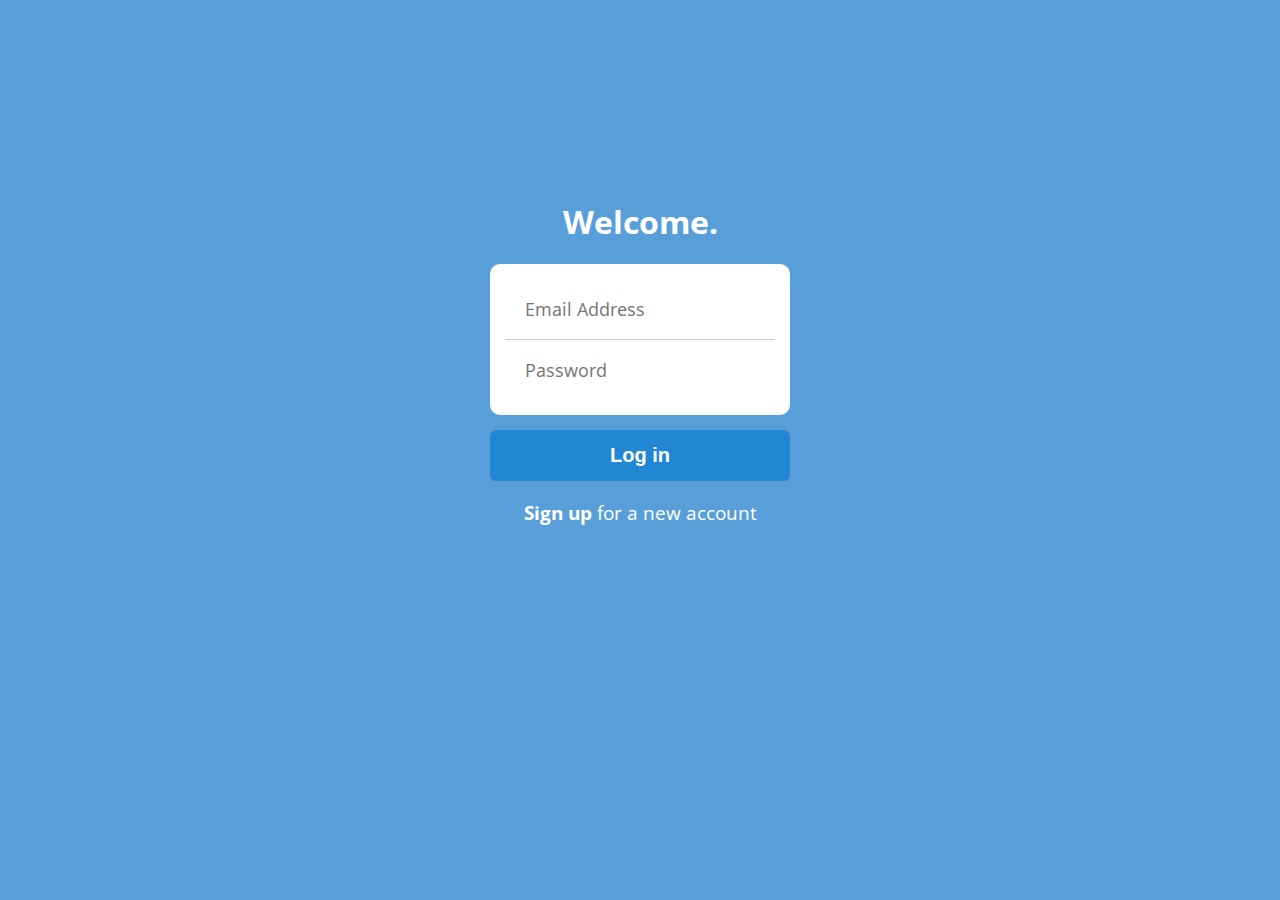
<file: login page #1/index.html>
<!DOCTYPE html>
<html lang="en">
  <head>
    <meta charset="UTF-8" />
    <meta name="viewport" content="width=device-width, initial-scale=1.0" />
    <title>Login</title>
    <link rel="stylesheet" href="style.css" />
    <link rel="preconnect" href="https://fonts.googleapis.com" />
    <link rel="preconnect" href="https://fonts.gstatic.com" crossorigin />
    <link
      href="https://fonts.googleapis.com/css2?family=Open+Sans:wght@300;700&display=swap"
      rel="stylesheet"
    />
    <link
      rel="stylesheet"
      href="https://cdnjs.cloudflare.com/ajax/libs/font-awesome/4.2.0/css/font-awesome.css"
      integrity="sha512-YTuMx+CIxXa1l+j5aDPm98KFbVcYFNhlr2Auha3pwjHCF1lLbY9/ITQQlsUzdM1scW45kHC5KNib4mNa1IFvJg=="
      crossorigin="anonymous"
      referrerpolicy="no-referrer"
    />
  </head>

  <body>
    <div id="container">
      <!-- Header Section -->
      <div id="header">
        <div class="logo"><i class="fa fa-weibo" aria-hidden="true"></i></div>
        <h1>Welcome.</h1>
      </div>

      <!-- Login Form Section -->
      <div id="loginform">
        <form id="login-form">
          <div class="containerfields">
            <input
              type="email"
              id="email"
              placeholder="Email Address"
              required
            />
            <input
              type="password"
              id="password"
              placeholder="Password"
              required
            />
          </div>
          <input type="submit" value="Log in" />
        </form>
      </div>

      <!-- Footer Section -->
      <div id="footer">
        <p><a href="#">Sign up</a> for a new account</p>
      </div>
    </div>
  </body>
</html>
</file>
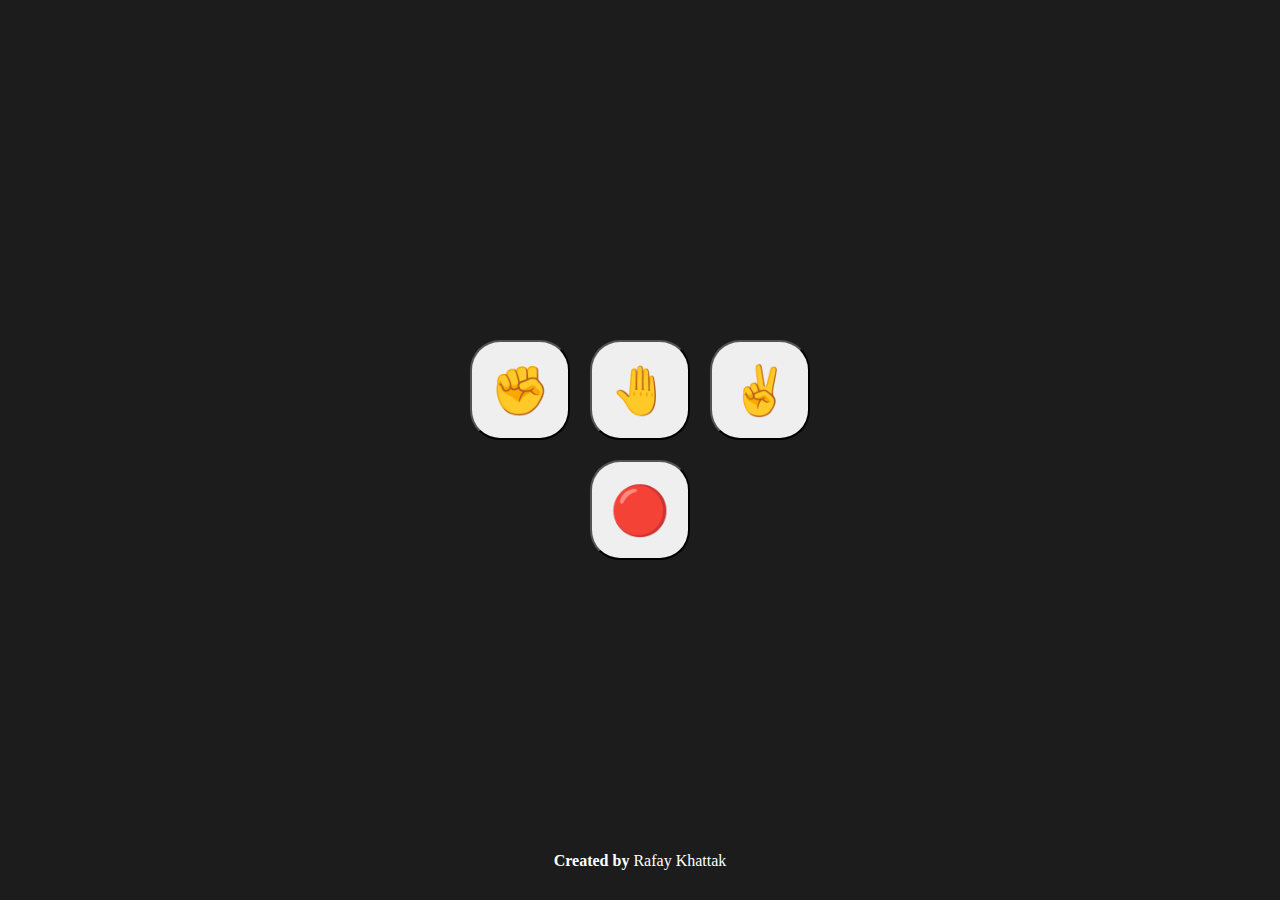
<file: Rock-Paper-Scissor/index.html>
<!DOCTYPE html>
<html>
  <head>
    <meta charset="utf-8" />
    <meta name="viewport" content="width=device-width" />
    <title>Rock✊ Paper🤚 Scissor✌️</title>
    <link
      rel="icon"
      href="https://encrypted-tbn0.gstatic.com/images?q=tbn:ANd9GcTO92V_DcavHhzAP2RaHoadMeuShOcts29YUTtAkHSuyWl4LCiXG_VGpKKTYiS_P5ytd80&usqp=CAU"
      type="image/x-icon"
    />
    <link href="style.css" rel="stylesheet" type="text/css" />
  </head>

  <body>
    <div class="wrapper">
      <div class="buttons">
        <button class="rpsButton" value="Rock">✊</button>
        <button class="rpsButton" value="Paper">🤚</button>
        <button class="rpsButton" value="Scissors">✌️</button>
      </div>
      <div class="resultContainer">
        <div id="player-score"></div>
        <div id="hands"></div>
        <div id="result"></div>
        <button id="endGameButton">🔴</button>
      </div>
      <footer id="footer">
        <p>
          <strong>Created by</strong>
          <a href="https://www.linkedin.com/in/rafaykhattak/">Rafay Khattak</a>
        </p>
      </footer>
    </div>

    <script src="script.js"></script>
  </body>
</html>
</file>
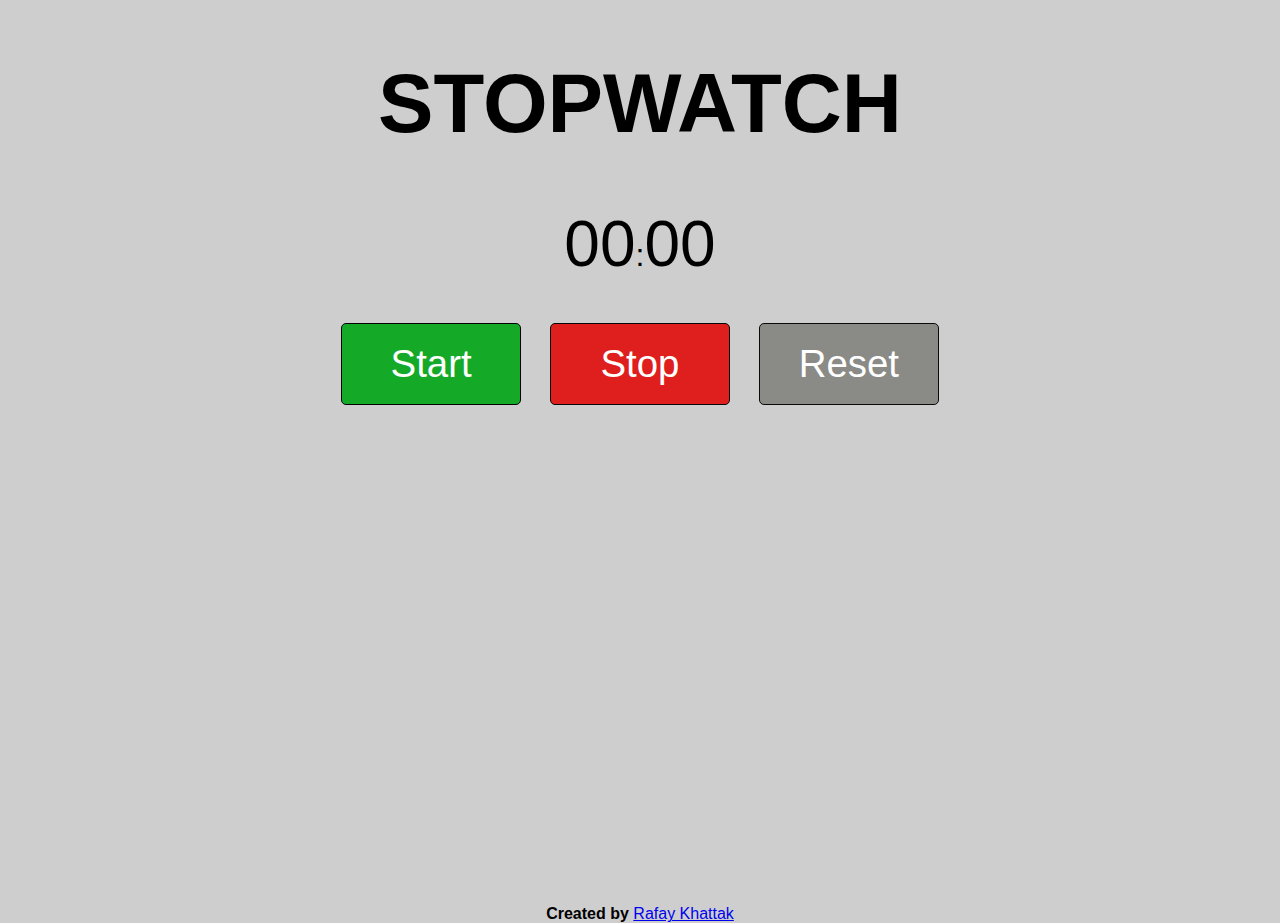
<file: Stopwatch/index.html>
<!DOCTYPE html>
<html lang="en">
  <head>
    <meta charset="UTF-8" />
    <meta name="viewport" content="width=device-width, initial-scale=1.0" />
    <title>Stopwatch</title>
    <link
      rel="icon"
      href="https://img.freepik.com/premium-vector/stopwatch-logo-icon_414847-364.jpg?w=2000"
      type="image/x-icon"
    />
    <link rel="stylesheet" href="style.css" />
    <!-- Linking external CSS file -->
  </head>
  <body>
    <div class="wrapper">
      <h1>Stopwatch</h1>
      <p><span id="seconds">00</span>:<span id="milliseconds">00</span></p>
      <!-- Displaying seconds and milliseconds -->
      <button id="start-btn">Start</button>
      <!-- Button to start the stopwatch -->
      <button id="stop-btn">Stop</button>
      <!-- Button to stop the stopwatch -->
      <button id="reset-btn">Reset</button>
      <!-- Button to reset the stopwatch -->
    </div>
    <footer id="footer">
      <p>
        <strong>Created by</strong>
        <a href="https://www.linkedin.com/in/rafaykhattak/">Rafay Khattak</a>
      </p>
    </footer>
    <script src="script.js"></script>
    <!-- Linking external JavaScript file -->
  </body>
</html>
</file>
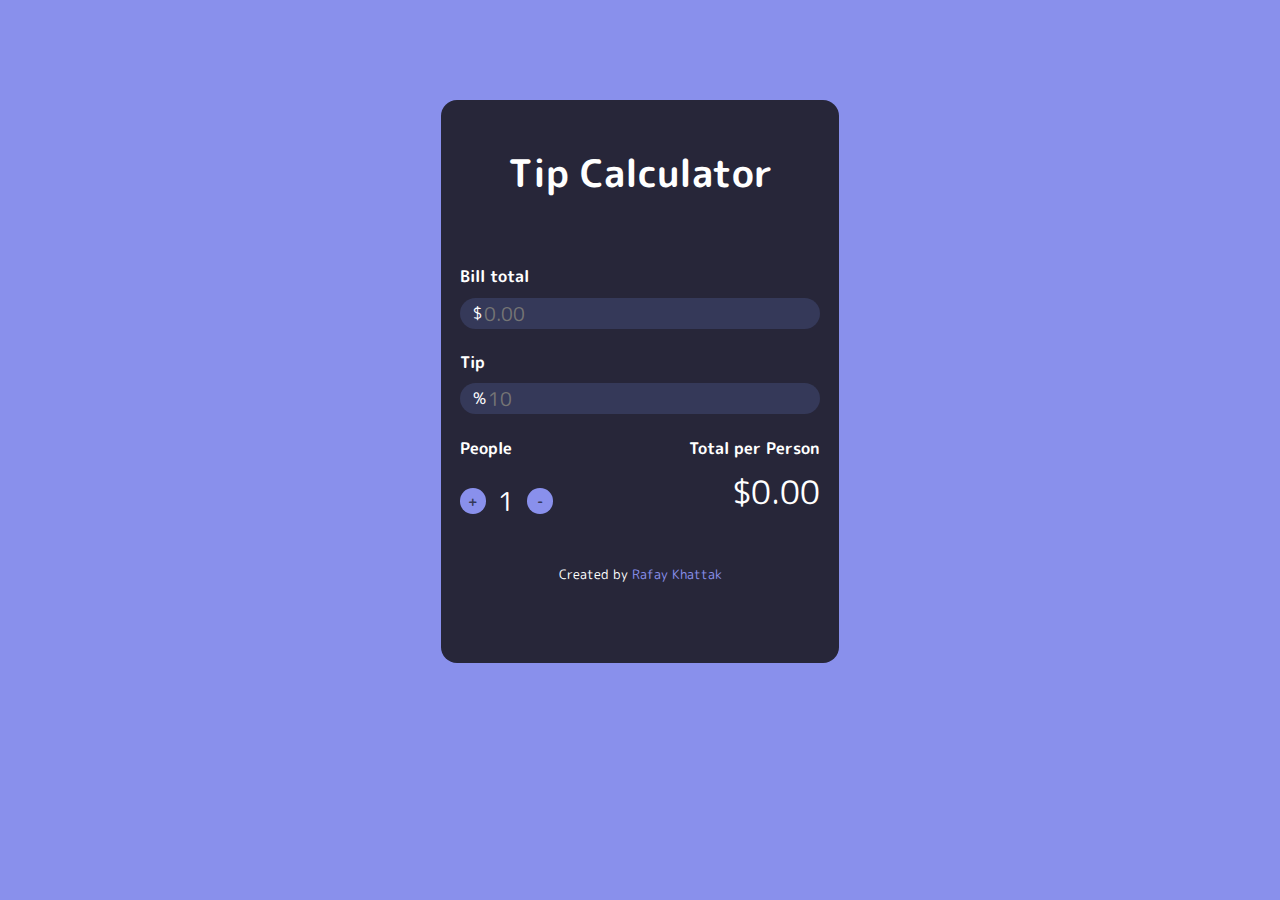
<file: Tip Calculator/index.html>
<!DOCTYPE html>
<html lang="en">

<head>
  <meta charset="UTF-8" />
  <link rel="preconnect" href="https://fonts.googleapis.com" />
  <link rel="preconnect" href="https://fonts.gstatic.com" crossorigin />
  <link href="https://fonts.googleapis.com/css2?family=M+PLUS+Rounded+1c:wght@500&display=swap" rel="stylesheet" />
  <meta http-equiv="X-UA-Compatible" content="IE=edge" />
  <meta name="viewport" content="width=device-width, initial-scale=1.0" />
  <link rel="stylesheet" href="style.css" type="text/css" />
  <title>Tip Calculator</title>
  <link rel="icon"
    href="https://images.emojiterra.com/google/android-11/512px/1f4b5.png"
    type="image/x-icon" />
</head>

<body>
  <div class="wrapper">
    <h1>Tip Calculator</h1>
    <div class="container" id="topContainer">
      <div class="title">Bill total</div>
      <div class="inputContainer">
        <span>$</span>
        <input onkeyup="calculateBill()" type="text" id="billTotalInput" placeholder="0.00" />
      </div>
    </div>
    <div class="container">
      <div class="title">Tip</div>
      <div class="inputContainer">
        <span>%</span>
        <input onkeyup="calculateBill()" type="text" id="tipInput" placeholder="10" />
      </div>
    </div>
    <div class="container" id="bottom">
      <div class="splitContainer">
        <div class="title">People</div>
        <div class="controls">
          <span class="buttonContainer">
            <button class="splitButton" onclick="increasePeople()">
              <span class="buttonText">+</span>
            </button>
          </span>
          <span class="splitAmount" id="numberOfPeople">1</span>
          <span class="buttonContainer">
            <button class="splitButton" onclick="decreasePeople()">
              <span class="buttonText">-</span>
            </button>
          </span>
        </div>
      </div>
      <div class="totalContainer">
        <div class="title">Total per Person</div>
        <div class="total" id="perPersonTotal">$0.00</div>
      </div>
    </div>

    <footer>
      <p>
        Created by
        <a href="https://www.linkedin.com/in/rafaykhattak/">Rafay Khattak</a>
      </p>
      <!-- Footer "Created by Rafay Khattak" linked to the LinkedIn profile -->
    </footer>
  </div>

  <script type="text/javascript" src="script.js"></script>
</body>

</html>
</file>
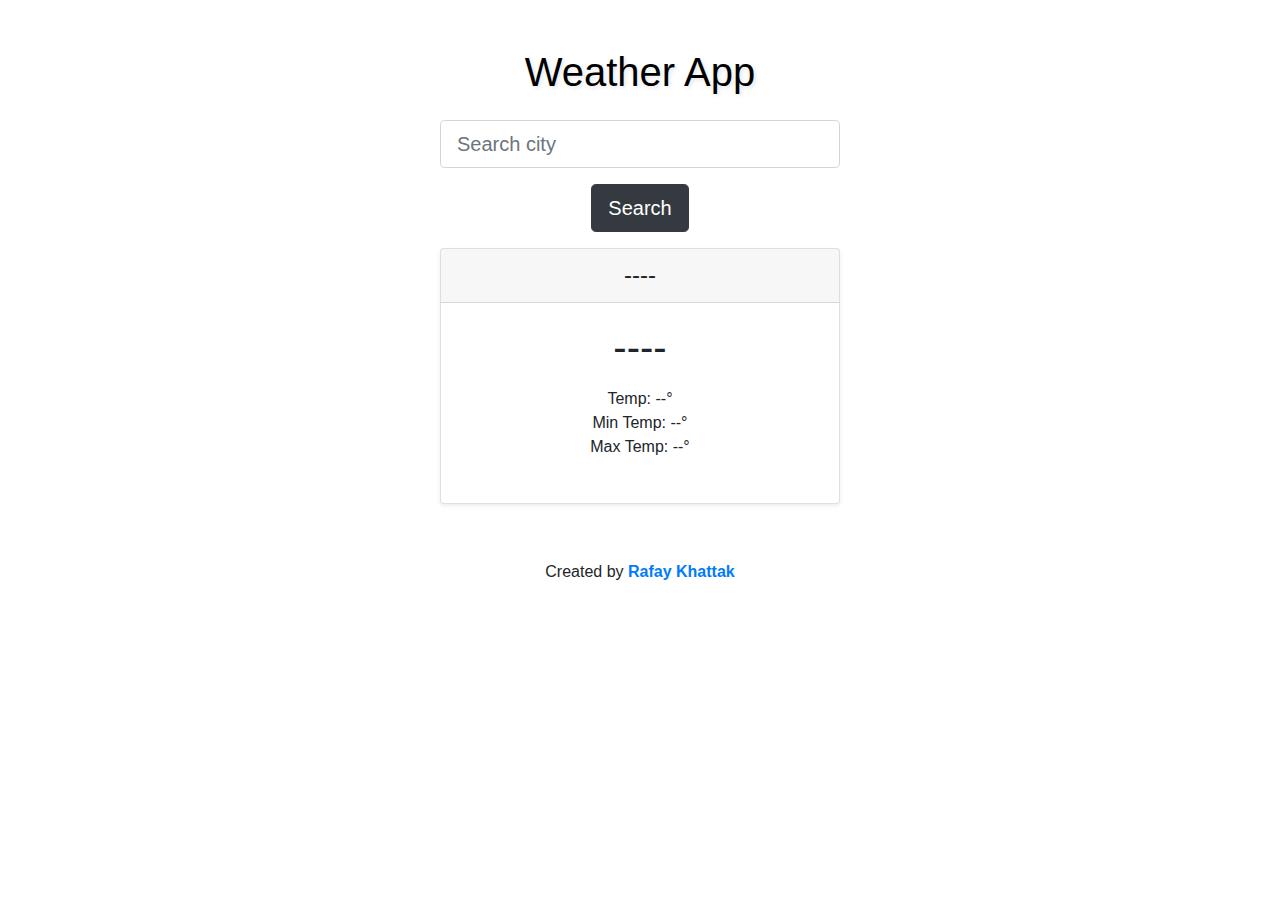
<file: WeatherApp/index.html>
<!DOCTYPE html>
<html>

<head>
    <!-- Set the title of the web page -->
    <title>Weather App</title>

    <!-- Include Bootstrap CSS for styling -->
    <link rel="stylesheet" href="https://stackpath.bootstrapcdn.com/bootstrap/4.3.1/css/bootstrap.min.css"
        integrity="sha384-ggOyR0iXCbMQv3Xipma34MD+dH/1fQ784/j6cY/iJTQUOhcWr7x9JvoRxT2MZw1T" crossorigin="anonymous" />

    <!-- Include custom CSS file for additional styling -->
    <link rel="stylesheet" type="text/css" href="style.css" />

    <!-- Include JavaScript file for functionality -->
    <script src="script.js"></script>
    <link rel="icon"
    href="https://i.pinimg.com/originals/06/c4/f7/06c4f70ec5931e2342e703e8a3f0a253.png"
    type="image/x-icon" />
</head>

<body class="text-center">

    <main>
        <!-- Main header banner -->
        <h1 class="banner p-3">Weather App</h1>
        <div class="form-group">
            <!-- Input field for city search -->
            <input id="city-input" class="form-control form-control-lg" type="text" placeholder="Search city" />
        </div>
        <!-- Search button -->
        <button type="button" onclick="searchCity()" class="btn btn-lg btn-dark">
            Search
        </button>
        <div id="weather-output" class="mt-3">
            <div class="card-deck mb-3 text-center">
                <div class="card mb-4 shadow-sm">
                    <div class="card-header">
                        <!-- Display the city name -->
                        <h4 id="city-name" class="my-0 font-weight-normal">----</h4>
                    </div>
                    <div class="card-body">
                        <!-- Display weather type -->
                        <h1 id="weather-type" class="card-title">----</h1>
                        <ul class="list-unstyled mt-3 mb-4">
                            <!-- Display temperature information -->
                            <li>Temp: <span id="temp">--</span>°</li>
                            <li>Min Temp: <span id="min-temp">--</span>°</li>
                            <li>Max Temp: <span id="max-temp">--</span>°</li>
                        </ul>
                    </div>
                </div>
            </div>
        </div>
    </main>

    <!-- Add the creator's name at the bottom -->
    <footer>
        <p>
            Created by
            <a href="https://www.linkedin.com/in/rafaykhattak/" target="_blank">Rafay Khattak</a>
        </p>
    </footer>
</body>

</html>
</file>
<file: login page #1/style.css>
/* General styles */
body {
  background-color: #589ed9;
  font-family: "Open Sans", sans-serif;
}

/* Container styles */
#container {
  width: 300px;
  margin: auto;
  margin-top: 200px;
  text-align: center;
}

/* Header styles */
#header .logo .fa-weibo {
  font-size: 65px;
  color: white;
}

#header h1 {
  color: white;
  font-size: 32px;
  margin-top: 10px;
}

/* Login form styles */
#loginform .containerfields {
  background-color: white;
  border-radius: 10px;
  padding: 15px; /* Add some padding for better visual separation */
}

#loginform .containerfields input {
  font-family: "Open Sans", sans-serif;
  font-size: 18px;
  width: 100%;
  border: none;
  padding: 0px;
  margin: 0px;
  outline: none;
  padding: 18px 0px; /* Uniform padding for top and bottom */
  text-indent: 20px;
  border-radius: 10px;
}

#loginform .containerfields input[type="password"] {
  /* Adjusted border styles for password input */
  border-top: 1px solid #ccc;
  border-radius: 0px;
  border-bottom-right-radius: 6px;
  border-bottom-left-radius: 6px;
}

#loginform input[type="submit"] {
  display: block;
  width: 100%;
  border: none;
  background-color: #2186D4;
  font-size: 20px;
  font-weight: bold;
  color: white;
  margin-top: 15px;
  padding: 14px 0px;
  border-radius: 6px;
  cursor: pointer; /* Added cursor style for better feedback */
}

#loginform input[type="submit"]:hover {
  background-color: #094d81;
}

/* Footer styles */
#footer p {
  color: white;
  font-size: 19px;
}

#footer p a {
  text-decoration: none;
  color: white;
  font-weight: bold;
}
</file>
<file: Stopwatch/style.css>
body {
  background: #cecece;
  font-family: 'HelveticaNeue-Light', 'Helvetica Neue Light', 'Helvetica Neue', Helvetica, Arial, 'Lucida Grande', sans-serif;
  height: 100%;
}

.wrapper {
  font-size: 2em;
  width: 800px;
  margin: 30px auto;
  color: rgb(0, 0, 0);
  text-align: center;
}

h1, h2, h3 {
  font-family: 'Roboto', sans-serif;
  font-weight: bold;
  font-size: 2.6em;
  text-transform: uppercase;
  color: black;
}

#seconds, #milliseconds {
  font-size: 2em;
  color: black;
}

/* Styling for the start button */
#start-btn {
  border-radius: 5px;
  background: rgb(20, 170, 40);
  color: white;
  border: solid 1px rgb(0, 0, 0);
  text-decoration: none;
  cursor: pointer;
  font-size: 1.2em;
  padding: 18px 10px;
  width: 180px;
  margin: 10px;
  outline: none;
}

#start-btn:hover {
  transition: background 0.3s ease;
  background: rgb(20, 95, 30);
  border: solid 1px rgb(0, 0, 0);
  color: #ffffff;
}

/* Styling for the stop button */
#stop-btn {
  border-radius: 5px;
  background: rgb(223, 30, 30);
  color: white;
  border: solid 1px rgb(7, 7, 7);
  text-decoration: none;
  cursor: pointer;
  font-size: 1.2em;
  padding: 18px 10px;
  width: 180px;
  margin: 10px;
  outline: none;
}

#stop-btn:hover {
  transition: background 0.3s ease;
  background: rgb(156, 15, 15);
  border: solid 1px rgb(5, 4, 4);
  color: #ffffff;
}

/* Styling for the reset button */
#reset-btn {
  border-radius: 5px;
  background: rgb(138, 138, 134);
  color: rgb(255, 255, 255);
  border: solid 1px rgb(10, 10, 10);
  text-decoration: none;
  cursor: pointer;
  font-size: 1.2em;
  padding: 18px 10px;
  width: 180px;
  margin: 10px;
  outline: none;
}

#reset-btn:hover {
  transition: background 0.3s ease;
  background: rgb(78, 78, 78);
  border: solid 1px rgb(0, 0, 0);
  color: #ffffff;
}

#footer {
  text-align: center;
  position: relative;
  top: 460px;
}
</file>
<file: Tip Calculator/style.css>
/* Global Styles */
* {
  font-family: 'M PLUS Rounded 1c', Avenir Next, Helvetica, sans-serif; /* Setting the font-family for all elements */
  color: white; /* Setting the text color for all elements */
}

/* Body Styles */
body {
  background: #8990ec; /* Setting the background color of the body */
}

/* Wrapper Styles */
.wrapper {
  height: 525px; /* Setting the height of the wrapper */
  width: 360px; /* Setting the width of the wrapper */
  color: white; /* Setting the text color of the wrapper */
  background: #272639; /* Setting the background color of the wrapper */
  border-radius: 1rem; /* Adding border-radius to create rounded corners */
  padding: 1.2rem; /* Adding padding to the wrapper */
  margin: 100px auto; /* Setting the margin to center the wrapper horizontally */
}

/* "Tip Calculator" Heading Styles */
.wrapper h1 {
  font-size: 2.4rem; /* Increasing the font size */
  text-align: center; /* Centering the heading text */
  margin-bottom: 2rem; /* Adding some bottom margin for spacing */
}

/* Top Container Styles */
#topContainer {
  margin-top: 4rem; /* Adding top margin for spacing */
}

/* Container Styles */
.container {
  margin-top: 1.4rem; /* Adding top margin for spacing between containers */
}

/* Title Styles */
.title {
  font-weight: bold; /* Adding font weight for emphasis */
  margin-bottom: 0.6rem; /* Adding bottom margin for spacing */
}

/* Input Container Styles */
.inputContainer {
  background: #353959; /* Setting the background color of the input container */
  border-radius: 1.4rem; /* Adding border-radius to create rounded corners */
  padding: 0 0.8rem; /* Adding horizontal padding for spacing */
  display: flex; /* Displaying the input container as a flex container */
  align-items: center; /* Centering the items vertically */
}

/* Input Styles */
#billTotalInput,
#tipInput {
  font-size: 1.2rem; /* Setting the font size of the inputs */
  background: none; /* Removing the background color */
  border: none; /* Removing the border */
  outline: none; /* Removing the outline */
  padding: none; /* Removing padding */
}

/* Button Container Styles */
.buttonContainer {
  background: #8990ec; /* Setting the background color of the button container */
  display: grid; /* Displaying the button container as a grid container */
  place-items: center; /* Centering the button container items */
  width: 1.6rem; /* Setting the width of the button container */
  height: 1.6rem; /* Setting the height of the button container */
  border-radius: 50%; /* Creating a circular shape */
}

/* Split Button Styles */
.splitButton {
  background: none; /* Removing the background color */
  border: none; /* Removing the border */
}

/* Controls Styles */
.controls {
  display: flex; /* Displaying the controls as a flex container */
  align-items: center; /* Centering the controls vertically */
}

/* Split Button Styles */
.splitButton {
  font-size: 0.8rem; /* Setting the font size of the split button */
  font-weight: bold; /* Adding font weight for emphasis */
  display: grid; /* Displaying the split button as a grid container */
  place-items: center; /* Centering the split button items */
}

/* Button Text Styles */
.buttonText {
  color: #353959 !important; /* Setting the text color of the button text */
}

/* Split Amount Styles */
.splitAmount {
  font-size: 1.6rem; /* Setting the font size of the split amount */
  margin: 0.8rem; /* Adding margin for spacing */
}

/* Bottom Styles */
#bottom {
  display: flex; /* Displaying the bottom section as a flex container */
  justify-content: space-between; /* Spacing out the elements */
}

/* Total Container Styles */
.totalContainer {
  display: flex; /* Displaying the total container as a flex container */
  flex-direction: column; /* Setting the flex direction to column */
  align-items: flex-end; /* Aligning the items to the right */
}

/* Total Styles */
.total {
  font-size: 2rem; /* Setting the font size of the total */
}

/* Footer Styles */
footer {
  text-align: center; /* Center-aligning the content within the footer */
  margin-top: 2rem; /* Adding top margin for spacing */
}

footer p {
  font-size: 0.8rem; /* Adjusting the font size of the footer text */
}

footer a {
  color: #8990ec; /* Setting the text color of the linked name */
  text-decoration: none; /* Removing the default underline for the link */
}

footer a:hover {
  text-decoration: underline; /* Adding underline on hover for the link */
}
</file>
<file: WeatherApp/style.css>
/* Styling for input field and weather output container */
#city-input,
#weather-output {
    max-width: 400px;
    margin: 0 auto;
}

/* Styling for the main banner title */
.banner {
    color: #000;
    font-family: 'Arial', sans-serif;
    font-size: 2.5rem;
    text-align: center;
    margin-top: 2rem;
    text-shadow: 2px 2px 4px rgba(0, 0, 0, 0.1);
}

/* Styling for the creator's name link */
footer {
    margin-top: 2rem; /* Add some spacing at the top of the footer */
    text-align: center; /* Center align the content */
}

footer a {
    color: #007bff; /* Set link color to a professional blue */
    text-decoration: none; /* Remove underlines from the link */
    font-weight: bold; /* Make the link text bold */
}

footer a:hover {
    text-decoration: underline; /* Add underline on hover for visual feedback */
}
/* Add this to your existing CSS or style.css file */
.dark-mode-toggle {
    position: fixed;
    top: 20px;
    right: 20px;
}
</file>
<file: Rock-Paper-Scissor/style.css>
/* Reset styles for html and body */
html, body {
  height: 100%;
  width: 100%;
  padding: 0;
  margin: 0;
}

/* Main container styles */
.wrapper {
  background: #1c1c1c;
  color: white;
  display: flex;
  align-items: center;
  justify-content: center;
  width: 100%;
  height: 100%;
  flex-direction: column;
}

/* Button container styles */
.buttons {
  display: flex;
  gap: 20px;
}

/* Button styles */
button {
  height: 100px;
  width: 100px;
  font-size: 48px;
  border-radius: 30px;
  cursor: pointer;
}

/* Result container styles */
.resultContainer {
  font-size: 2rem;
  text-align: center;
  margin-top: 20px;
}

/* CSS for the footer */
#footer {
  text-align: center;
  position: absolute;
  bottom: 30px; /* Adjust the distance from the bottom as needed */
  width: 100%;
}

#footer p {
  margin: 0;
}

#footer a {
  color: white;
  text-decoration: none;
}

#footer a:hover {
  text-decoration: underline;
}
</file>
